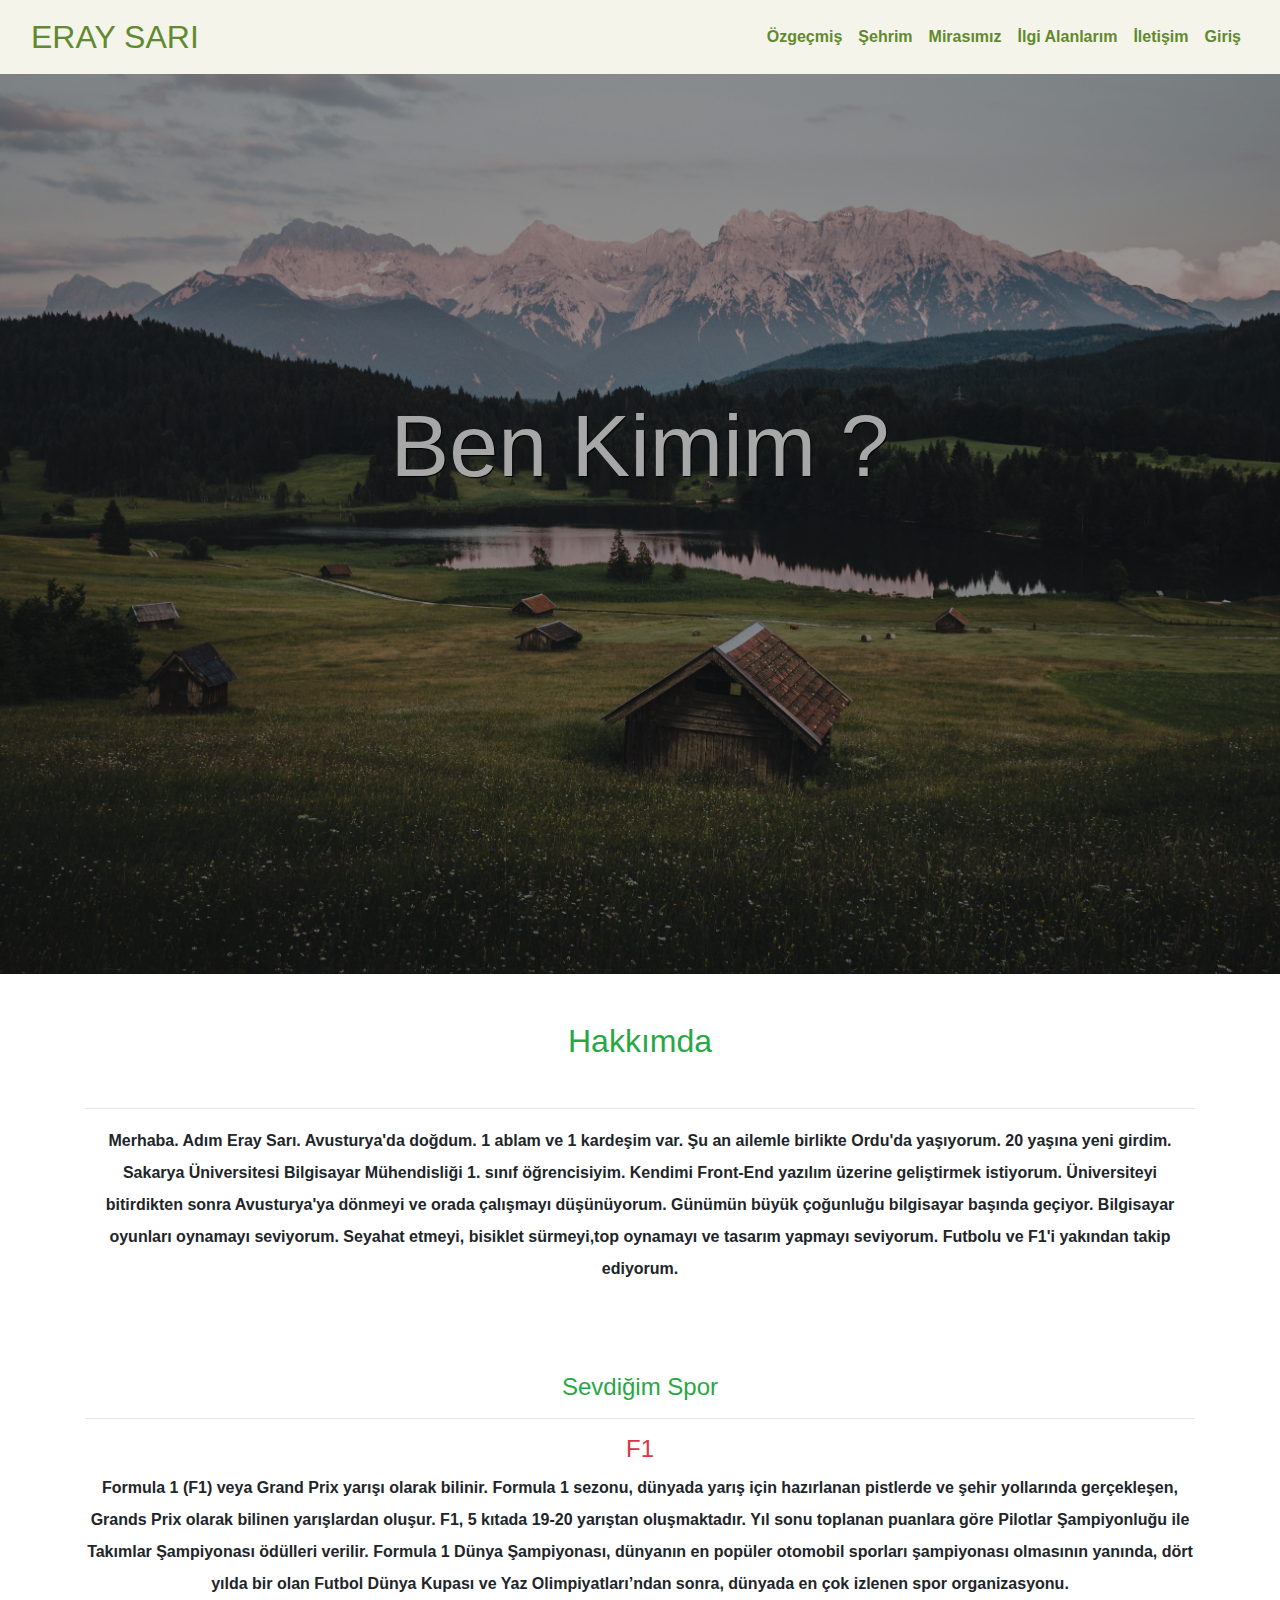
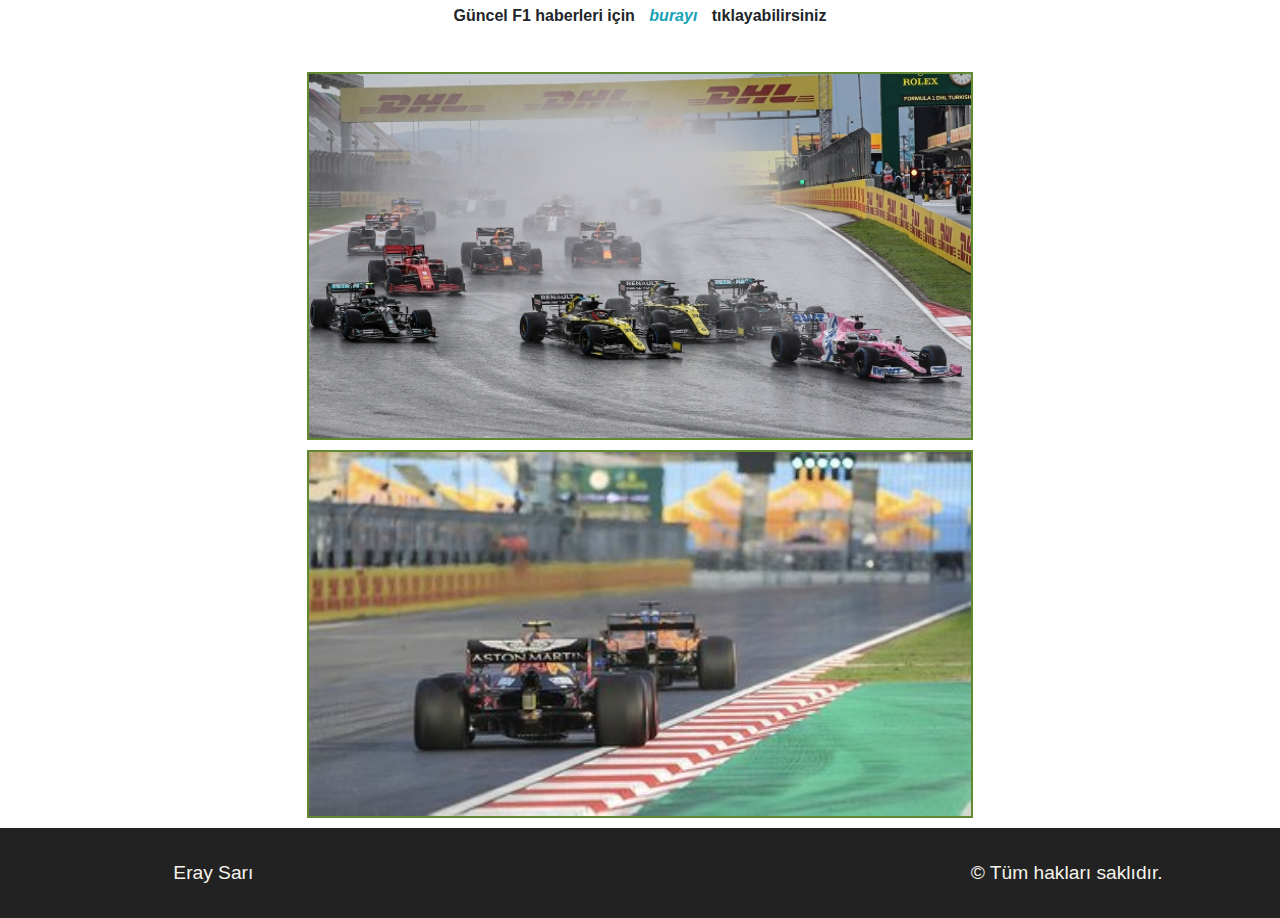
<file: index.html>
<!doctype html>
<html lang="en">
<head>
    <!-- Required meta tags -->
    <meta charset="utf-8">
    <meta name="viewport" content="width=device-width, initial-scale=1, shrink-to-fit=no">
    <link rel="stylesheet" href="https://cdnjs.cloudflare.com/ajax/libs/font-awesome/5.15.3/css/all.min.css" integrity="sha512-iBBXm8fW90+nuLcSKlbmrPcLa0OT92xO1BIsZ+ywDWZCvqsWgccV3gFoRBv0z+8dLJgyAHIhR35VZc2oM/gI1w==" crossorigin="anonymous" />
    <!-- Bootstrap CSS -->
    <link rel="stylesheet" href="https://maxcdn.bootstrapcdn.com/bootstrap/4.0.0/css/bootstrap.min.css" integrity="sha384-Gn5384xqQ1aoWXA+058RXPxPg6fy4IWvTNh0E263XmFcJlSAwiGgFAW/dAiS6JXm" crossorigin="anonymous">

    <link rel="stylesheet" href="CSS/style.css">

    <title>Eray Sarı | Ana Sayfa</title>
</head>
<body>
    <nav class="navbar navbar-expand-lg bg-dark1">
        <div class="container-fluid">
        <a class="navbar-brand" href="index.html">ERAY SARI</a>
        <button class="navbar-toggler" type="button" data-bs-toggle="collapse" data-bs-target="#navbarNavDropdown" aria-controls="navbarNavDropdown" aria-expanded="false" aria-label="Toggle navigation">
            <span class="navbar-toggler-icon"><i class="fas fa-bars"></i></span>
        </button>
        <div class="collapse navbar-collapse justify-content-end" id="navbarNavDropdown">
            <ul class="navbar-nav">
            <li class="nav-item">
                <a class="nav-link" href="ozgecmis.html">Özgeçmiş</a>
            </li>
            <li class="nav-item">
                <a class="nav-link" href="sehrim.html">Şehrim</a>
            </li>
            <li class="nav-item">
                <a class="nav-link" href="mirasimiz.html">Mirasımız</a>
            </li>
            <li class="nav-item">
                <a class="nav-link" href="ilgi.html">İlgi Alanlarım</a>
            </li>
            <li class="nav-item">
                <a class="nav-link" href="iletisim.html">İletişim</a>
            </li>
            <li class="nav-item">
                <a class="nav-link" href="login.html">Giriş</a>
            </li>
            </ul>
        </div>
        </div>
    </nav>
    <section id="mainMenu">
        <div id="black"></div>
        <div id="kapakMetin">
            <h3>Ben Kimim ?</h3>
            <a href="#hakkimda"></a>
            <i class="fas fa-angle-double-down"></i>
        </div>
    </section>
    <section class="p-5 text-center" id="hakkimda-tanim">
        <div class="container">
            <h2 class="mb-5 text-success">Hakkımda</h2>
            <hr>
            <p>
                Merhaba. Adım Eray Sarı. Avusturya'da doğdum.
                1 ablam ve 1 kardeşim var. 
                Şu an ailemle birlikte Ordu'da yaşıyorum. 20 yaşına yeni girdim.
                Sakarya Üniversitesi Bilgisayar Mühendisliği 1. sınıf öğrencisiyim.
                Kendimi Front-End yazılım üzerine geliştirmek istiyorum.
                Üniversiteyi bitirdikten sonra Avusturya'ya dönmeyi ve orada çalışmayı düşünüyorum.
                Günümün büyük çoğunluğu bilgisayar başında geçiyor.
                Bilgisayar oyunları oynamayı seviyorum.
                Seyahat etmeyi, bisiklet sürmeyi,top oynamayı ve tasarım yapmayı seviyorum.
                Futbolu ve F1'i yakından takip ediyorum.
            </p>
        </div>
    </section>
    <section>
        <div class="container text-center f1-photo">
            <h4 class="text-success">Sevdiğim Spor</h4>
            <hr>
            <h4 class="text-danger">F1</h4>
            <p>
                Formula 1 (F1) veya Grand Prix yarışı olarak bilinir. 
                Formula 1 sezonu, dünyada yarış için hazırlanan pistlerde ve 
                şehir yollarında gerçekleşen, Grands Prix olarak bilinen yarışlardan oluşur. 
                F1, 5 kıtada 19-20 yarıştan oluşmaktadır. Yıl sonu toplanan puanlara göre 
                Pilotlar Şampiyonluğu ile Takımlar Şampiyonası ödülleri verilir.
                Formula 1 Dünya Şampiyonası, dünyanın en popüler otomobil sporları 
                şampiyonası olmasının yanında, dört yılda bir olan Futbol Dünya Kupası ve 
                Yaz Olimpiyatları’ndan sonra, dünyada en çok izlenen spor organizasyonu.
                <br>
                Güncel F1 haberleri için <a href="https://tr.motorsport.com/f1/"><em class="text-info">burayı</em></a> tıklayabilirsiniz
            </p>
            <img src="images/f1.jpg" alt="F1">
            <img src="images/f1.1.jpeg" alt="F1">
        </div>
    </section>
    <footer>
        <div class="footer footer-text">
            <div class="col-md-4 text-center">
                Eray Sarı
            </div>
            <div class="col-md-4 text-center">
                <a href="https://www.instagram.com/eraysari0"><i class="fab fa-instagram"></i></a>
                <a href="https://twitter.com/EraySari0"><i class="fab fa-twitter"></i></a>
                <a href="https://github.com/EraySari"><i class="fab fa-github"></i></a>
            </div>
            <div class="col-md-4 text-center">© Tüm hakları saklıdır.</div>
        </div>
    </footer>

    <!-- Optional JavaScript; choose one of the two! -->

    <!-- Option 1: Bootstrap Bundle with Popper -->
    <!--<script src="https://cdn.jsdelivr.net/npm/bootstrap@5.0.1/dist/js/bootstrap.bundle.min.js" integrity="sha384-gtEjrD/SeCtmISkJkNUaaKMoLD0//ElJ19smozuHV6z3Iehds+3Ulb9Bn9Plx0x4" crossorigin="anonymous"></script>-->

    <!-- Option 2: Separate Popper and Bootstrap JS -->    
    <script src="https://cdn.jsdelivr.net/npm/@popperjs/core@2.9.2/dist/umd/popper.min.js" integrity="sha384-IQsoLXl5PILFhosVNubq5LC7Qb9DXgDA9i+tQ8Zj3iwWAwPtgFTxbJ8NT4GN1R8p" crossorigin="anonymous"></script>
    <script src="https://cdn.jsdelivr.net/npm/bootstrap@5.0.1/dist/js/bootstrap.min.js" integrity="sha384-Atwg2Pkwv9vp0ygtn1JAojH0nYbwNJLPhwyoVbhoPwBhjQPR5VtM2+xf0Uwh9KtT" crossorigin="anonymous"></script>
</body>
</html>
</file>
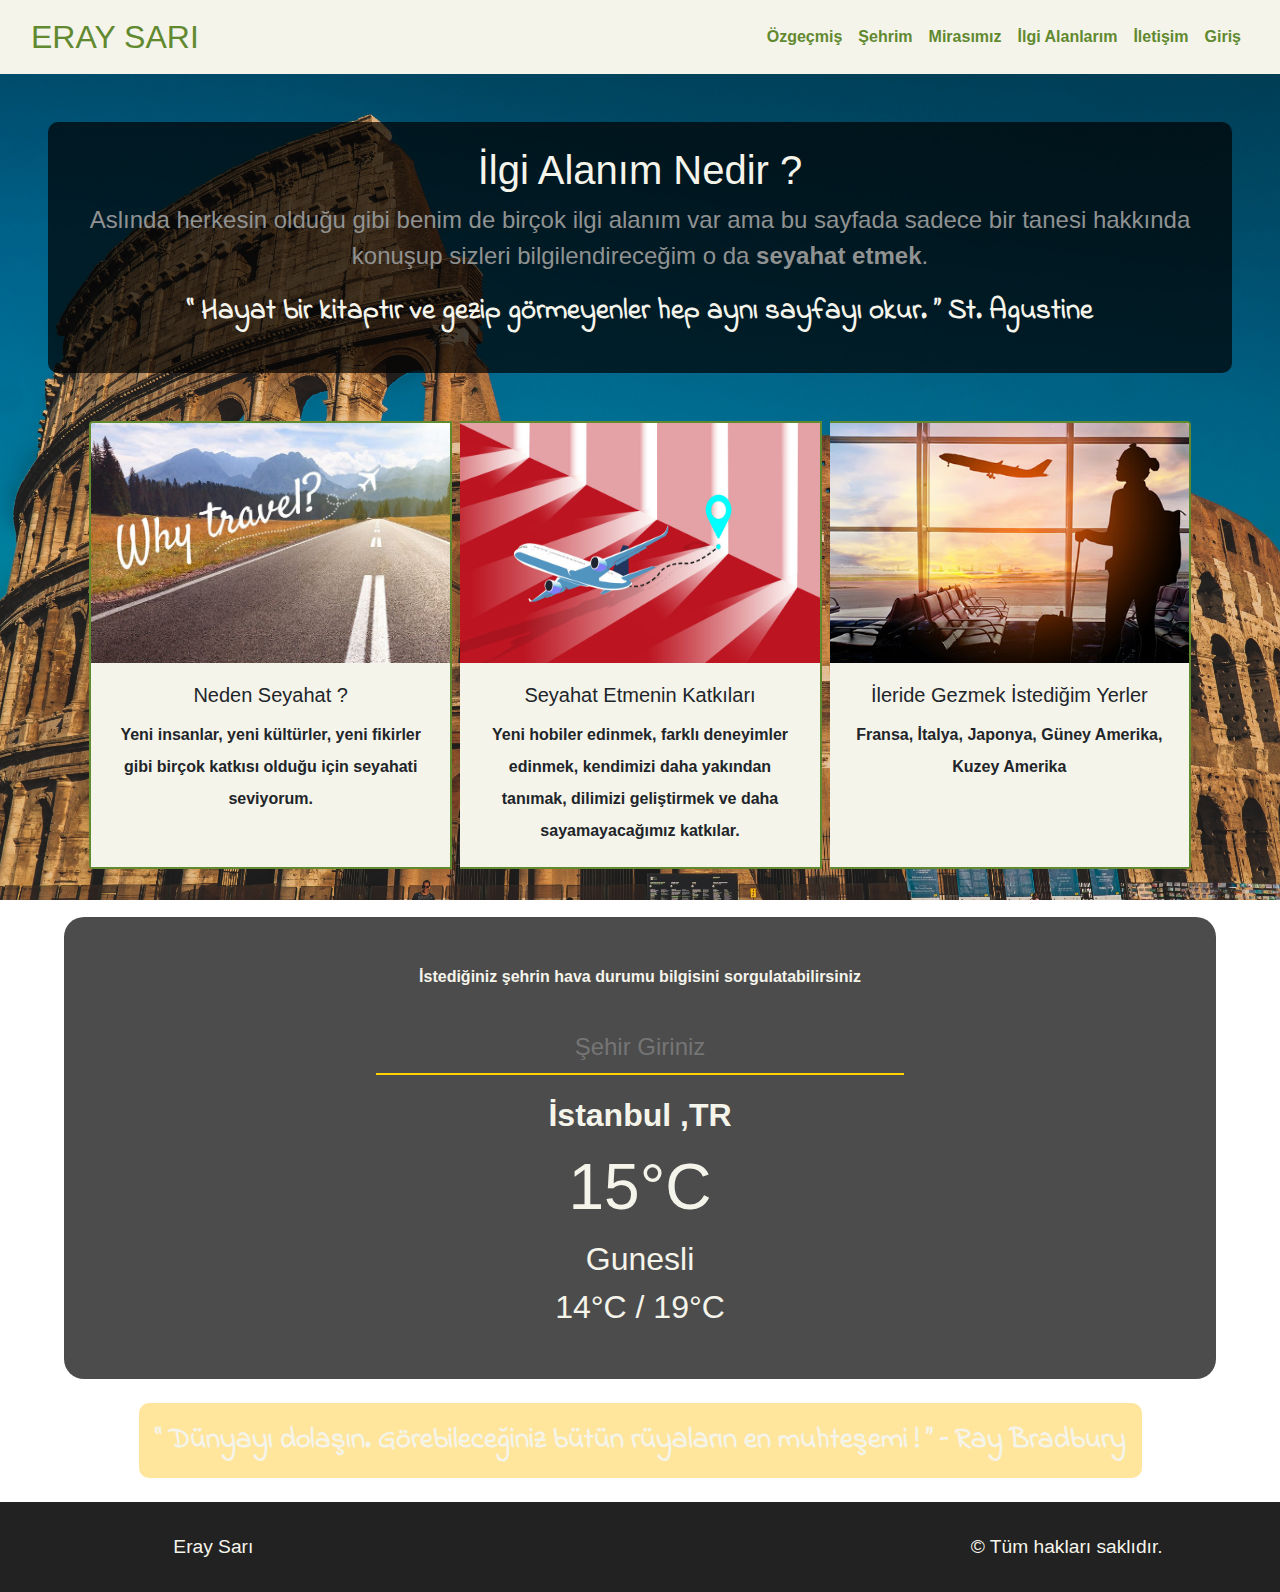
<file: ilgi.html>
<!doctype html>
<html lang="en">
<head>
    <!-- Required meta tags -->
    <meta charset="utf-8">
    <meta name="viewport" content="width=device-width, initial-scale=1, shrink-to-fit=no">
    <link rel="stylesheet" href="https://cdnjs.cloudflare.com/ajax/libs/font-awesome/5.15.3/css/all.min.css" integrity="sha512-iBBXm8fW90+nuLcSKlbmrPcLa0OT92xO1BIsZ+ywDWZCvqsWgccV3gFoRBv0z+8dLJgyAHIhR35VZc2oM/gI1w==" crossorigin="anonymous" />
    <link rel="preconnect" href="https://fonts.gstatic.com">
    <link href="https://fonts.googleapis.com/css2?family=Indie+Flower&display=swap" rel="stylesheet">

    <!-- Bootstrap CSS -->
    <link rel="stylesheet" href="https://maxcdn.bootstrapcdn.com/bootstrap/4.0.0/css/bootstrap.min.css" integrity="sha384-Gn5384xqQ1aoWXA+058RXPxPg6fy4IWvTNh0E263XmFcJlSAwiGgFAW/dAiS6JXm" crossorigin="anonymous">

    <link rel="stylesheet" href="CSS/style.css">

    <title>Eray Sarı | Ana Sayfa</title>
</head>
<body class="seyahat-bg">
    <nav class="navbar navbar-expand-lg bg-dark1">
        <div class="container-fluid">
        <a class="navbar-brand" href="index.html">ERAY SARI</a>
        <button class="navbar-toggler" type="button" data-bs-toggle="collapse" data-bs-target="#navbarNavDropdown" aria-controls="navbarNavDropdown" aria-expanded="false" aria-label="Toggle navigation">
            <span class="navbar-toggler-icon"><i class="fas fa-bars"></i></span>
        </button>
        <div class="collapse navbar-collapse justify-content-end" id="navbarNavDropdown">
            <ul class="navbar-nav">
            <li class="nav-item">
                <a class="nav-link" href="ozgecmis.html">Özgeçmiş</a>
            </li>
            <li class="nav-item">
                <a class="nav-link" href="sehrim.html">Şehrim</a>
            </li>
            <li class="nav-item">
                <a class="nav-link" href="mirasimiz.html">Mirasımız</a>
            </li>
            <li class="nav-item">
                <a class="nav-link" href="ilgi.html">İlgi Alanlarım</a>
            </li>
            <li class="nav-item">
                <a class="nav-link" href="iletisim.html">İletişim</a>
            </li>
            <li class="nav-item">
                <a class="nav-link" href="login.html">Giriş</a>
            </li>
            </ul>
        </div>
        </div>
    </nav>
    <section>
            <div class="ilgi-bg m-5 p-4">
                <div class="exp">
                    <h1>İlgi Alanım Nedir ?</h1>
                    <p class="text-center">Aslında herkesin olduğu gibi benim de birçok ilgi alanım var ama bu sayfada sadece 
                        bir tanesi hakkında konuşup sizleri bilgilendireceğim o da <b>seyahat etmek</b>.</p>
                </div>
                <div class="text-center">
                    <p class="seyahat-font font-weight-bold">“ Hayat bir kitaptır ve gezip görmeyenler hep aynı sayfayı okur. ” St. Agustine</p>
                </div>
            </div>
    </section>
    <section>
        <div class="container text-center">
            <div class="card-group">
                <div class="card ml-1 mr-1">
                    <img src="images/ilgi.jpg" class="card-img-top" alt="...">
                    <div class="card-body">
                        <h5 class="card-title">Neden Seyahat ?</h5>
                        <p class="card-text">Yeni insanlar, yeni kültürler, yeni fikirler gibi birçok katkısı olduğu için seyahati seviyorum.</p>
                    </div>
                </div>
                <div class="card ml-1 mr-1">
                    <img src="images/ilg.jpg" class="card-img-top" alt="...">
                    <div class="card-body">
                        <h5 class="card-title">Seyahat Etmenin Katkıları</h5>
                        <p class="card-text">Yeni hobiler edinmek, farklı deneyimler edinmek, kendimizi daha yakından tanımak, dilimizi geliştirmek ve daha sayamayacağımız katkılar.</p>
                    </div>
                </div>
                <div class="card ml-1 mr-1">
                    <img src="images/seyahat1.jpg" class="card-img-top" alt="...">
                    <div class="card-body">
                        <h5 class="card-title">İleride Gezmek İstediğim Yerler</h5>
                        <p class="card-text">Fransa, İtalya, Japonya, Güney Amerika, Kuzey Amerika</p>
                    </div>
                </div>
            </div>
        </div>
    </section>

    <section>
        <div class="weather">
            <div class="app text-center mt-5">
                <div><p class="font-weight-bold">İstediğiniz şehrin hava durumu bilgisini sorgulatabilirsiniz</p></div>
                <div class="hava-d">
                    <input type="text" class="p-2 mt-3 mb-3" id="search" placeholder="Şehir Giriniz">
                </div>
                <div class="content">
                    <div class="city font-weight-bold">İstanbul ,TR</div>
                    <div class="temp">15°C</div>
                    <div class="desc">Gunesli</div>
                    <div class="minmax">14°C / 19°C</div>
                </div>
            </div>

            <p class="seyahat-font seyahat-font-bg font-weight-bold m-4 p-3">“ Dünyayı dolaşın. Görebileceğiniz bütün rüyaların en muhteşemi ! ” – Ray Bradbury</p>
        </div>
    </section>

    <footer>
        <div class="footer footer-text">
            <div class="col-md-4 text-center">
                Eray Sarı
            </div>
            <div class="col-md-4 text-center">
                <a href="https://www.instagram.com/eraysari0"><i class="fab fa-instagram"></i></a>
                <a href="https://twitter.com/EraySari0"><i class="fab fa-twitter"></i></a>
                <a href="https://github.com/EraySari"><i class="fab fa-github"></i></a>
            </div>
            <div class="col-md-4 text-center">© Tüm hakları saklıdır.</div>
        </div>
    </footer>
    
    <script src="JS/api.js"></script>
    <!-- Optional JavaScript; choose one of the two! -->

    <!-- Option 1: Bootstrap Bundle with Popper -->
    <!--<script src="https://cdn.jsdelivr.net/npm/bootstrap@5.0.1/dist/js/bootstrap.bundle.min.js" integrity="sha384-gtEjrD/SeCtmISkJkNUaaKMoLD0//ElJ19smozuHV6z3Iehds+3Ulb9Bn9Plx0x4" crossorigin="anonymous"></script>-->

    <!-- Option 2: Separate Popper and Bootstrap JS -->    
    <script src="https://cdn.jsdelivr.net/npm/@popperjs/core@2.9.2/dist/umd/popper.min.js" integrity="sha384-IQsoLXl5PILFhosVNubq5LC7Qb9DXgDA9i+tQ8Zj3iwWAwPtgFTxbJ8NT4GN1R8p" crossorigin="anonymous"></script>
    <script src="https://cdn.jsdelivr.net/npm/bootstrap@5.0.1/dist/js/bootstrap.min.js" integrity="sha384-Atwg2Pkwv9vp0ygtn1JAojH0nYbwNJLPhwyoVbhoPwBhjQPR5VtM2+xf0Uwh9KtT" crossorigin="anonymous"></script>
</body>
</html>
</file>
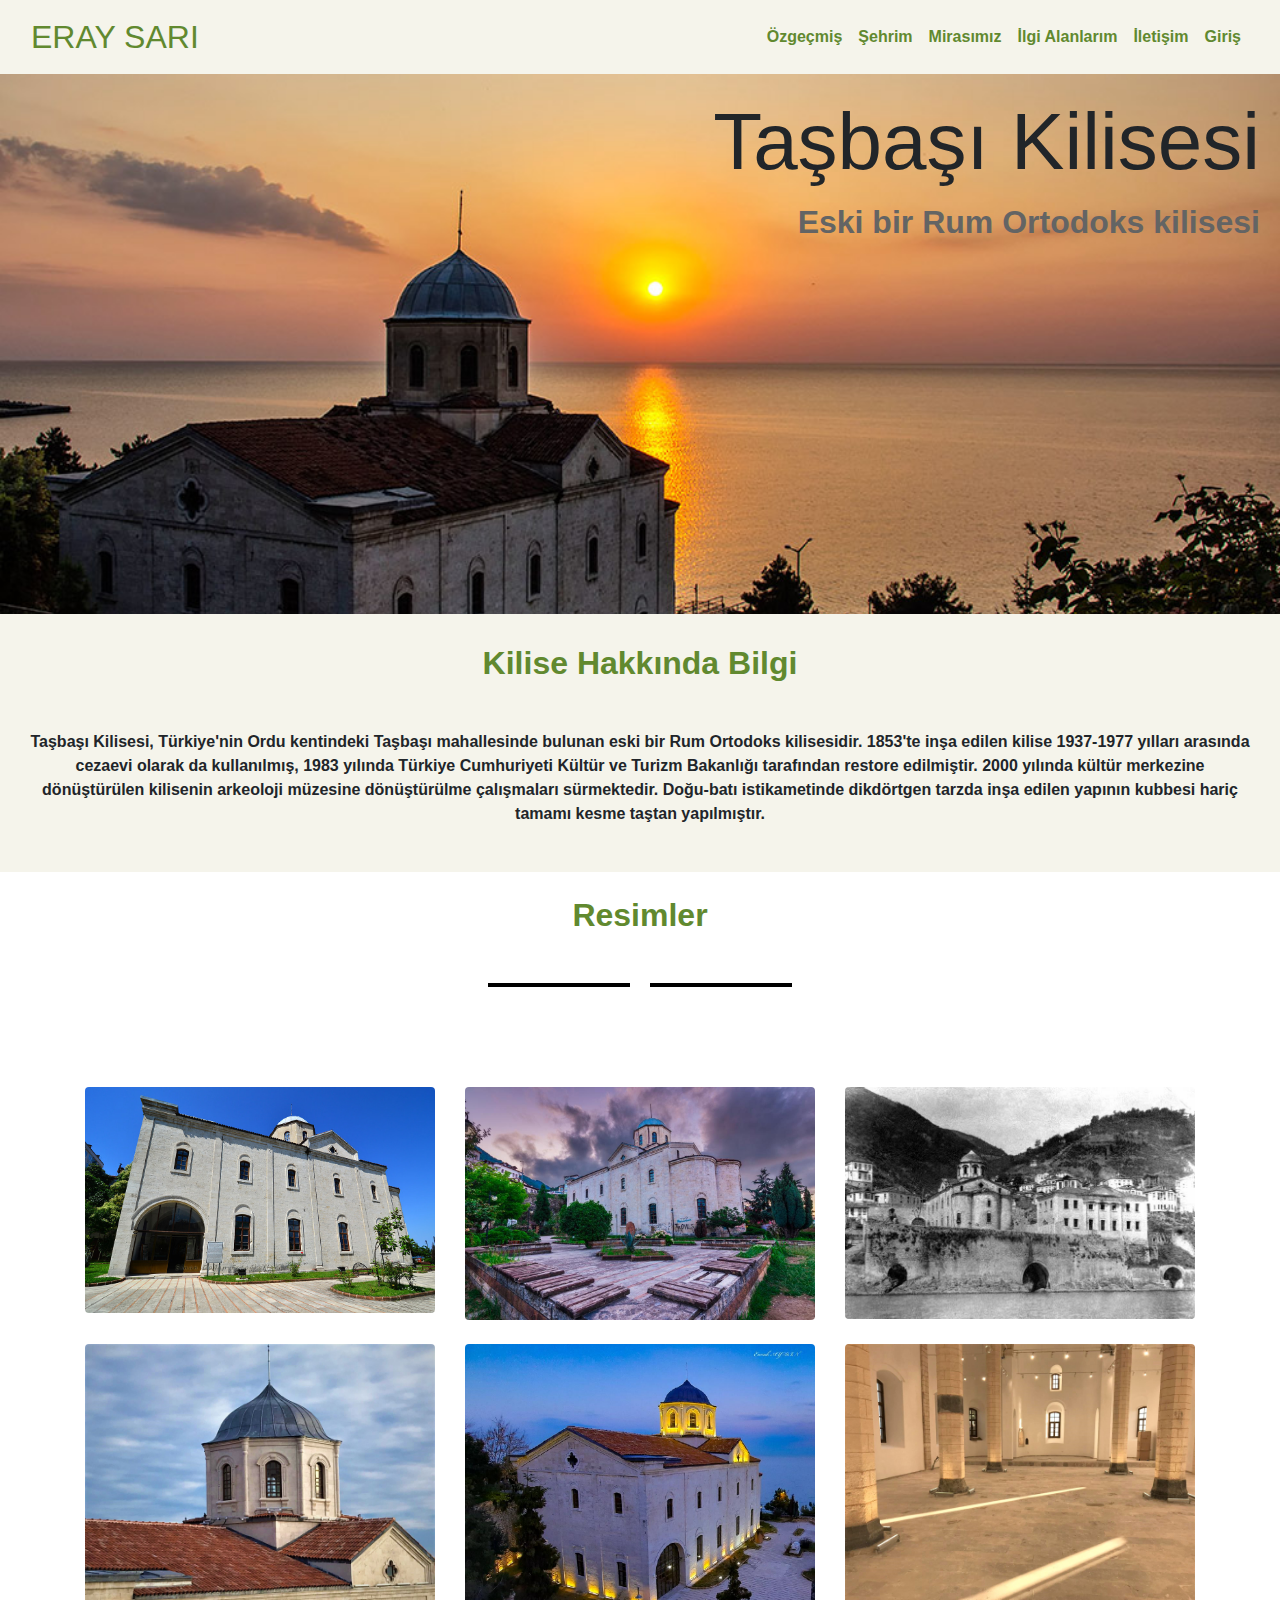
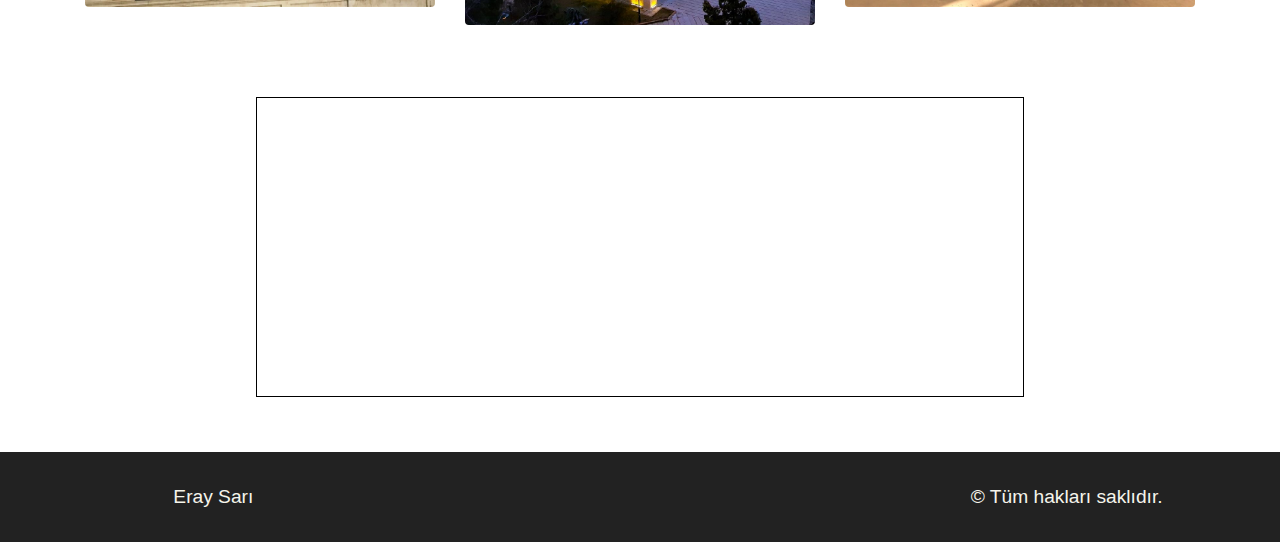
<file: mirasimiz.html>
<!doctype html>
<html lang="en">
<head>
    <!-- Required meta tags -->
    <meta charset="utf-8">
    <meta name="viewport" content="width=device-width, initial-scale=1, shrink-to-fit=no">
    <link rel="stylesheet" href="https://cdnjs.cloudflare.com/ajax/libs/font-awesome/5.15.3/css/all.min.css" integrity="sha512-iBBXm8fW90+nuLcSKlbmrPcLa0OT92xO1BIsZ+ywDWZCvqsWgccV3gFoRBv0z+8dLJgyAHIhR35VZc2oM/gI1w==" crossorigin="anonymous" />
    <!-- Bootstrap CSS -->
    <link rel="stylesheet" href="https://maxcdn.bootstrapcdn.com/bootstrap/4.0.0/css/bootstrap.min.css" integrity="sha384-Gn5384xqQ1aoWXA+058RXPxPg6fy4IWvTNh0E263XmFcJlSAwiGgFAW/dAiS6JXm" crossorigin="anonymous">

    <link rel="stylesheet" href="CSS/style.css">

    <title>Eray Sarı | Mirasımız</title>
</head>
<body>
    <nav class="navbar navbar-expand-lg bg-dark1">
        <div class="container-fluid">
        <a class="navbar-brand" href="index.html">ERAY SARI</a>
        <button class="navbar-toggler" type="button" data-bs-toggle="collapse" data-bs-target="#navbarNavDropdown" aria-controls="navbarNavDropdown" aria-expanded="false" aria-label="Toggle navigation">
            <span class="navbar-toggler-icon"><i class="fas fa-bars"></i></span>
        </button>
        <div class="collapse navbar-collapse justify-content-end" id="navbarNavDropdown">
            <ul class="navbar-nav">
            <li class="nav-item">
                <a class="nav-link" href="ozgecmis.html">Özgeçmiş</a>
            </li>
            <li class="nav-item">
                <a class="nav-link" href="sehrim.html">Şehrim</a>
            </li>
            <li class="nav-item">
                <a class="nav-link" href="mirasimiz.html">Mirasımız</a>
            </li>
            <li class="nav-item">
                <a class="nav-link" href="ilgi.html">İlgi Alanlarım</a>
            </li>
            <li class="nav-item">
                <a class="nav-link" href="iletisim.html">İletişim</a>
            </li>
            <li class="nav-item">
                <a class="nav-link" href="login.html">Giriş</a>
            </li>
            </ul>
        </div>
        </div>
    </nav>
    <section class="section-yason">
        <div class="section-yason-bg">
            <h3>Taşbaşı Kilisesi</h3>
            <p>Eski bir Rum Ortodoks kilisesi</p>
        </div>
        <div class="yason-bilgi text-center">
            <h5 class="mb-5 font-weight-bold">Kilise Hakkında Bilgi</h5>

            <p>Taşbaşı Kilisesi, Türkiye'nin Ordu kentindeki Taşbaşı mahallesinde bulunan eski bir Rum Ortodoks kilisesidir. 1853'te inşa edilen kilise 1937-1977 yılları arasında cezaevi olarak da kullanılmış, 1983 yılında Türkiye Cumhuriyeti Kültür ve Turizm Bakanlığı tarafından restore edilmiştir. 2000 yılında kültür merkezine dönüştürülen kilisenin arkeoloji müzesine dönüştürülme çalışmaları sürmektedir.

                Doğu-batı istikametinde dikdörtgen tarzda inşa edilen yapının kubbesi hariç tamamı kesme taştan yapılmıştır.</p>
        </div>
        <div class="yason-resimler text-center">
            <h5 class="mb-5 font-weight-bold">Resimler</h5>
            <hr class="cizgi"><i class="fas fa-images icon"></i>
            <div class="container">
                <div class="row">
                    <div class="col-md-4">
                        <figure class="figure">
                            <img src="images/tasbasi5.jpg" class="figure-img img-fluid rounded" alt="">
                        </figure>
                    </div>
                    <div class="col-md-4">
                        <figure class="figure">
                            <img src="images/tasbasi2.jpg" class="figure-img img-fluid rounded" alt="">
                        </figure>
                    </div>
                    <div class="col-md-4">
                        <figure class="figure">
                            <img src="images/tasbasi3.jpg" class="figure-img img-fluid rounded" alt="">
                        </figure>
                    </div>
                </div>

                <div class="row">
                    <div class="col-md-4">
                        <figure class="figure">
                            <img src="images/tasbasi6.jpg" class="figure-img img-fluid rounded" alt="">
                        </figure>
                    </div>
                    <div class="col-md-4">
                        <figure class="figure">
                            <img src="images/tasbasi4.jpg" class="figure-img img-fluid rounded " alt="">
                        </figure>
                    </div>
                    <div class="col-md-4">
                        <figure class="figure">
                            <img src="images/tasbasii2.jpg" class="figure-img img-fluid rounded" alt="">
                        </figure>
                    </div>
                </div>
            </div> 
            <iframe class="mt-5 mb-5" src="https://www.google.com/maps/embed?pb=!1m18!1m12!1m3!1d3011.4663620769306!2d37.87241771491393!3d40.99316462830441!2m3!1f0!2f0!3f0!3m2!1i1024!2i768!4f13.1!3m3!1m2!1s0x4063203c524b8529%3A0xd36f5f72c67adf9e!2zVGHFn2JhxZ_EsSBLaWxpc2VzaQ!5e0!3m2!1str!2str!4v1620664397339!5m2!1str!2str" width="60%" height="300rem" style="border: 1px solid black; " allowfullscreen="" loading="lazy"></iframe>
        </div>
    </section>

    <footer>
        <div class="footer footer-text">
            <div class="col-md-4 text-center">
                Eray Sarı
            </div>
            <div class="col-md-4 text-center">
                <a href="https://www.instagram.com/eraysari0"><i class="fab fa-instagram"></i></a>
                <a href="https://twitter.com/EraySari0"><i class="fab fa-twitter"></i></a>
                <a href="https://github.com/EraySari"><i class="fab fa-github"></i></a>
            </div>
            <div class="col-md-4 text-center">© Tüm hakları saklıdır.</div>
        </div>
    </footer>
    
  <!-- Optional JavaScript; choose one of the two! -->

    <!-- Option 1: Bootstrap Bundle with Popper -->
    <!--<script src="https://cdn.jsdelivr.net/npm/bootstrap@5.0.1/dist/js/bootstrap.bundle.min.js" integrity="sha384-gtEjrD/SeCtmISkJkNUaaKMoLD0//ElJ19smozuHV6z3Iehds+3Ulb9Bn9Plx0x4" crossorigin="anonymous"></script>-->

    <!-- Option 2: Separate Popper and Bootstrap JS -->    
    <script src="https://cdn.jsdelivr.net/npm/@popperjs/core@2.9.2/dist/umd/popper.min.js" integrity="sha384-IQsoLXl5PILFhosVNubq5LC7Qb9DXgDA9i+tQ8Zj3iwWAwPtgFTxbJ8NT4GN1R8p" crossorigin="anonymous"></script>
    <script src="https://cdn.jsdelivr.net/npm/bootstrap@5.0.1/dist/js/bootstrap.min.js" integrity="sha384-Atwg2Pkwv9vp0ygtn1JAojH0nYbwNJLPhwyoVbhoPwBhjQPR5VtM2+xf0Uwh9KtT" crossorigin="anonymous"></script>
</body>
</html>
</file>
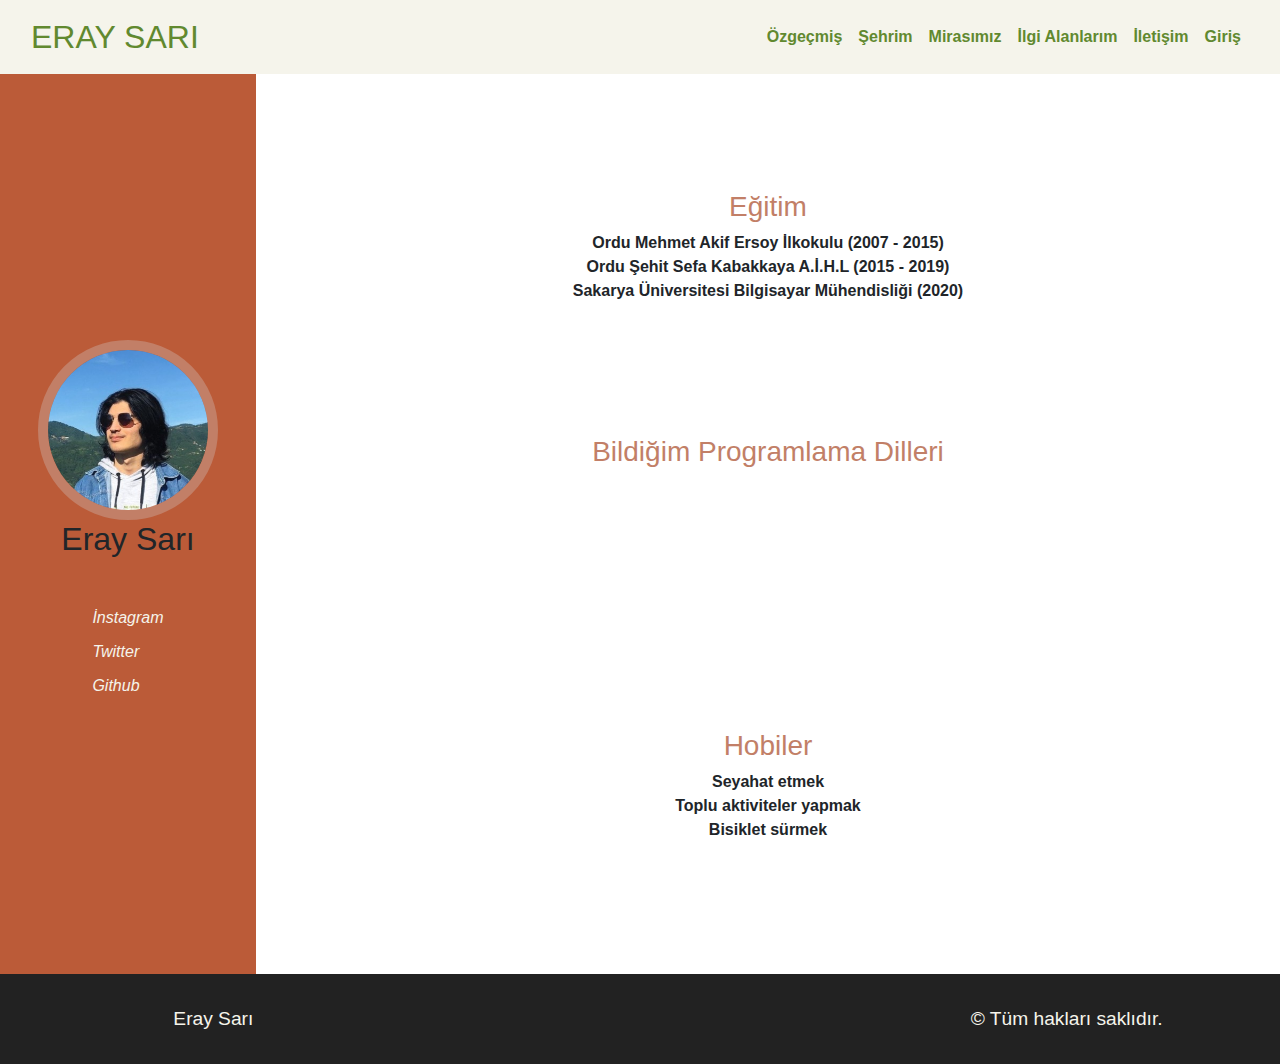
<file: ozgecmis.html>
<!doctype html>
<html lang="en">
<head>
    <!-- Required meta tags -->
    <meta charset="utf-8">
    <meta name="viewport" content="width=device-width, initial-scale=1, shrink-to-fit=no">
    <link rel="stylesheet" href="https://cdnjs.cloudflare.com/ajax/libs/font-awesome/5.15.3/css/all.min.css" integrity="sha512-iBBXm8fW90+nuLcSKlbmrPcLa0OT92xO1BIsZ+ywDWZCvqsWgccV3gFoRBv0z+8dLJgyAHIhR35VZc2oM/gI1w==" crossorigin="anonymous" />
    <!-- Bootstrap CSS -->
    <link rel="stylesheet" href="https://maxcdn.bootstrapcdn.com/bootstrap/4.0.0/css/bootstrap.min.css" integrity="sha384-Gn5384xqQ1aoWXA+058RXPxPg6fy4IWvTNh0E263XmFcJlSAwiGgFAW/dAiS6JXm" crossorigin="anonymous">

    <link rel="stylesheet" href="CSS/style.css">

    <title>Eray Sarı | Özgeçmiş</title>
</head>
<body>
    <header>
        <nav class="navbar navbar-expand-lg bg-dark1">
            <div class="container-fluid">
            <a class="navbar-brand" href="index.html">ERAY SARI</a>
            <button class="navbar-toggler" type="button" data-bs-toggle="collapse" data-bs-target="#navbarNavDropdown" aria-controls="navbarNavDropdown" aria-expanded="false" aria-label="Toggle navigation">
                <span class="navbar-toggler-icon"><i class="fas fa-bars"></i></span>
            </button>
            <div class="collapse navbar-collapse justify-content-end" id="navbarNavDropdown">
                <ul class="navbar-nav">
                <li class="nav-item">
                    <a class="nav-link" href="ozgecmis.html">Özgeçmiş</a>
                </li>
                <li class="nav-item">
                    <a class="nav-link" href="sehrim.html">Şehrim</a>
                </li>
                <li class="nav-item">
                    <a class="nav-link" href="mirasimiz.html">Mirasımız</a>
                </li>
                <li class="nav-item">
                    <a class="nav-link" href="ilgi.html">İlgi Alanlarım</a>
                </li>
                <li class="nav-item">
                    <a class="nav-link" href="iletisim.html">İletişim</a>
                </li>
                <li class="nav-item">
                    <a class="nav-link" href="login.html">Giriş</a>
                </li>
                </ul>
            </div>
            </div>
        </nav>
    </header>
    <main class="ozgecmis">
        <article class="left-nav">
            <section class="text-center">
                <img class="cv-img" src="images/eraysari.jpg" alt="eraysari">
                <h2 class="mb-5">Eray Sarı</h2>
            </section>
            <section id="iletisim">
                <a href="https://www.instagram.com/eraysari0"><i class="fab fa-instagram">  İnstagram</i></a>
                <a href="https://twitter.com/EraySari0"><i class="fab fa-twitter">  Twitter</i></a>
                <a href="https://github.com/EraySari"><i class="fab fa-github">  Github</i></a>
            </section>
        </article>
        <article class="ana-icerik text-center">
            <section >
                <h3 class="ozgecmis-color">Eğitim</h3>
                <ul>
                    <li>Ordu Mehmet Akif Ersoy İlkokulu (2007 - 2015)</li>
                    <li>Ordu Şehit Sefa Kabakkaya A.İ.H.L (2015 - 2019)</li>
                    <li>Sakarya Üniversitesi Bilgisayar Mühendisliği (2020)</li>
                </ul>
            </section>
            <section>
                <h3 class="ozgecmis-color">Bildiğim Programlama Dilleri</h3>
                <ul class="diller">
                    <li><i class="fab fa-html5"></i></li>
                    <li><i class="fab fa-css3-alt"></i></li>
                    <li><i class="fab fa-js"></i></li>
                </ul>
            </section>
            <section>
                <h3 class="ozgecmis-color">Hobiler</h3>
                <ul>
                    <li>Seyahat etmek</li>
                    <li>Toplu aktiviteler yapmak</li>
                    <li>Bisiklet sürmek</li>
                </ul>
            </section>
        </article>
    </main>
    <footer>
        <div class="footer footer-text">
            <div class="col-md-4 text-center">
                Eray Sarı
            </div>
            <div class="col-md-4 text-center">
                <a href="https://www.instagram.com/eraysari0"><i class="fab fa-instagram"></i></a>
                <a href="https://twitter.com/EraySari0"><i class="fab fa-twitter"></i></a>
                <a href="https://github.com/EraySari"><i class="fab fa-github"></i></a>
            </div>
            <div class="col-md-4 text-center">© Tüm hakları saklıdır.</div>
        </div>
    </footer>
    
    <!-- Optional JavaScript; choose one of the two! -->

    <!-- Option 1: Bootstrap Bundle with Popper -->
    <!--<script src="https://cdn.jsdelivr.net/npm/bootstrap@5.0.1/dist/js/bootstrap.bundle.min.js" integrity="sha384-gtEjrD/SeCtmISkJkNUaaKMoLD0//ElJ19smozuHV6z3Iehds+3Ulb9Bn9Plx0x4" crossorigin="anonymous"></script>-->

    <!-- Option 2: Separate Popper and Bootstrap JS -->    
    <script src="https://cdn.jsdelivr.net/npm/@popperjs/core@2.9.2/dist/umd/popper.min.js" integrity="sha384-IQsoLXl5PILFhosVNubq5LC7Qb9DXgDA9i+tQ8Zj3iwWAwPtgFTxbJ8NT4GN1R8p" crossorigin="anonymous"></script>
    <script src="https://cdn.jsdelivr.net/npm/bootstrap@5.0.1/dist/js/bootstrap.min.js" integrity="sha384-Atwg2Pkwv9vp0ygtn1JAojH0nYbwNJLPhwyoVbhoPwBhjQPR5VtM2+xf0Uwh9KtT" crossorigin="anonymous"></script>
</body>
</html>
</file>
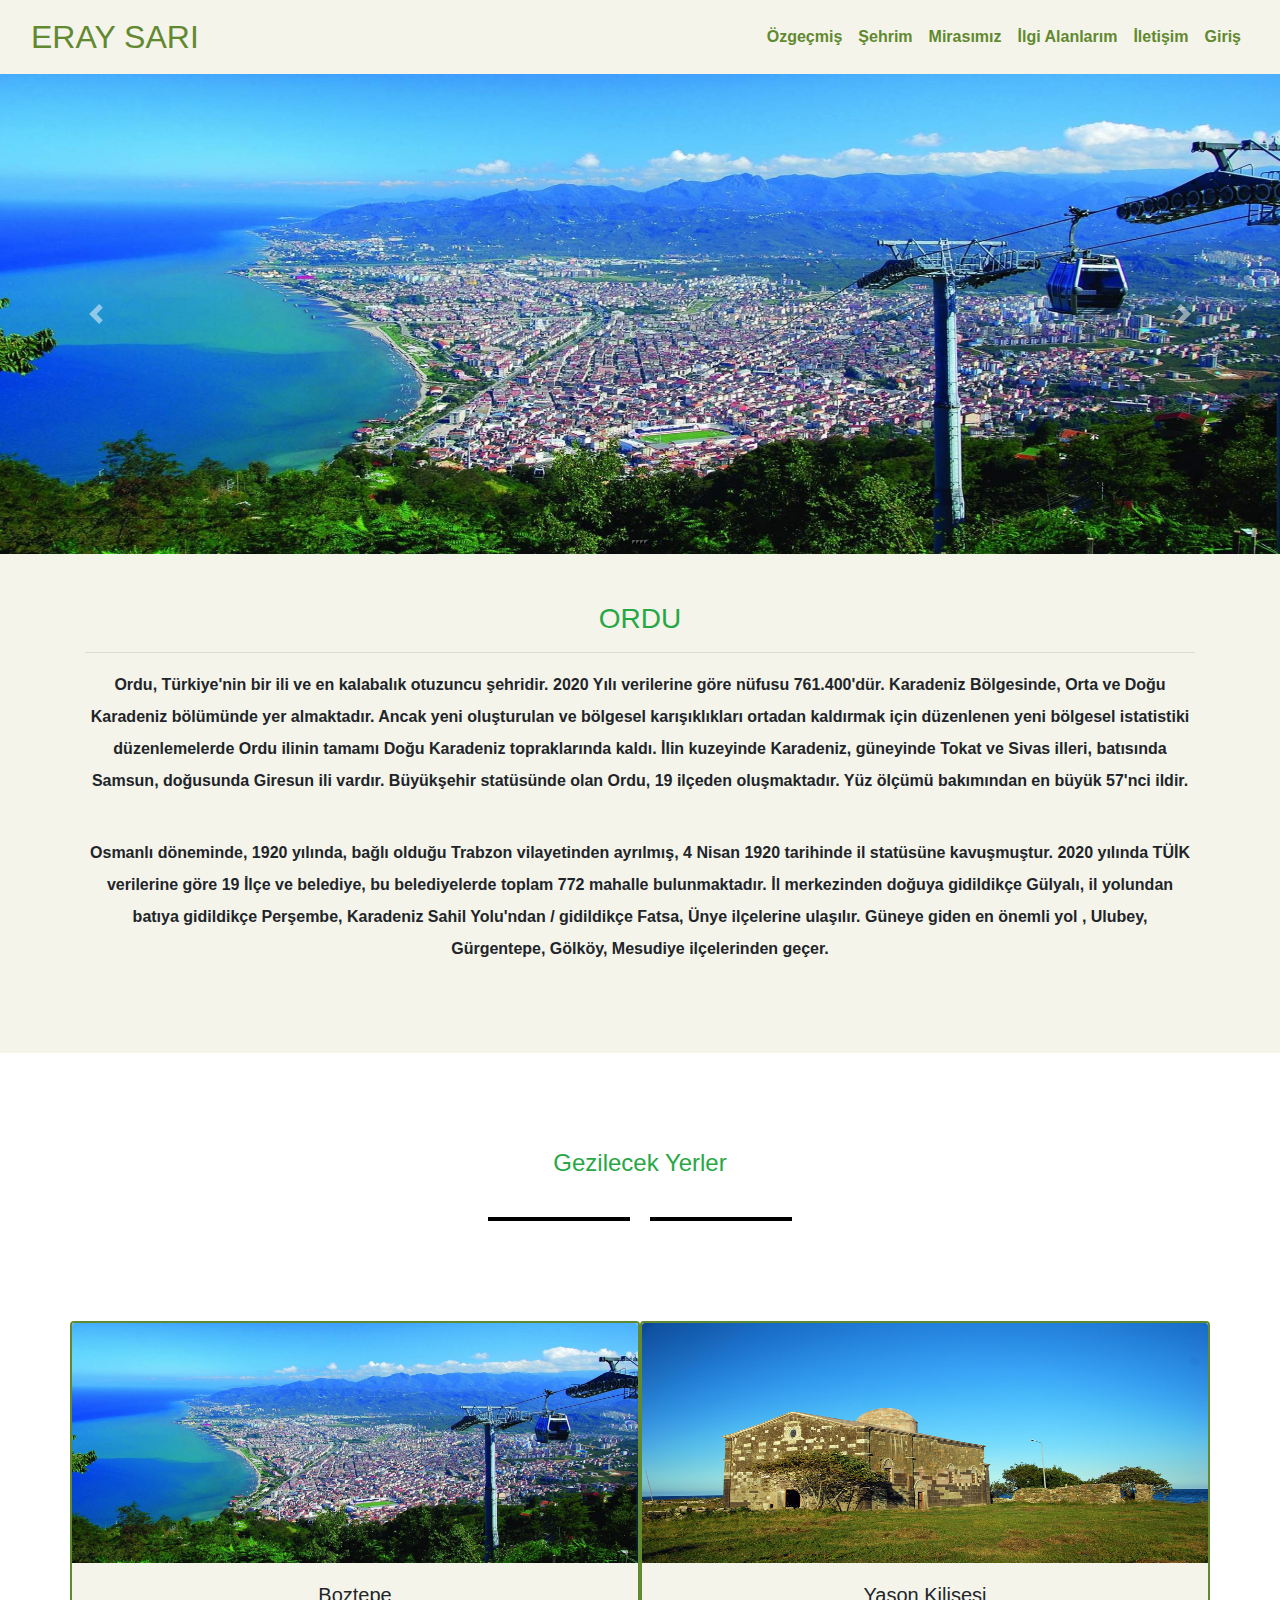
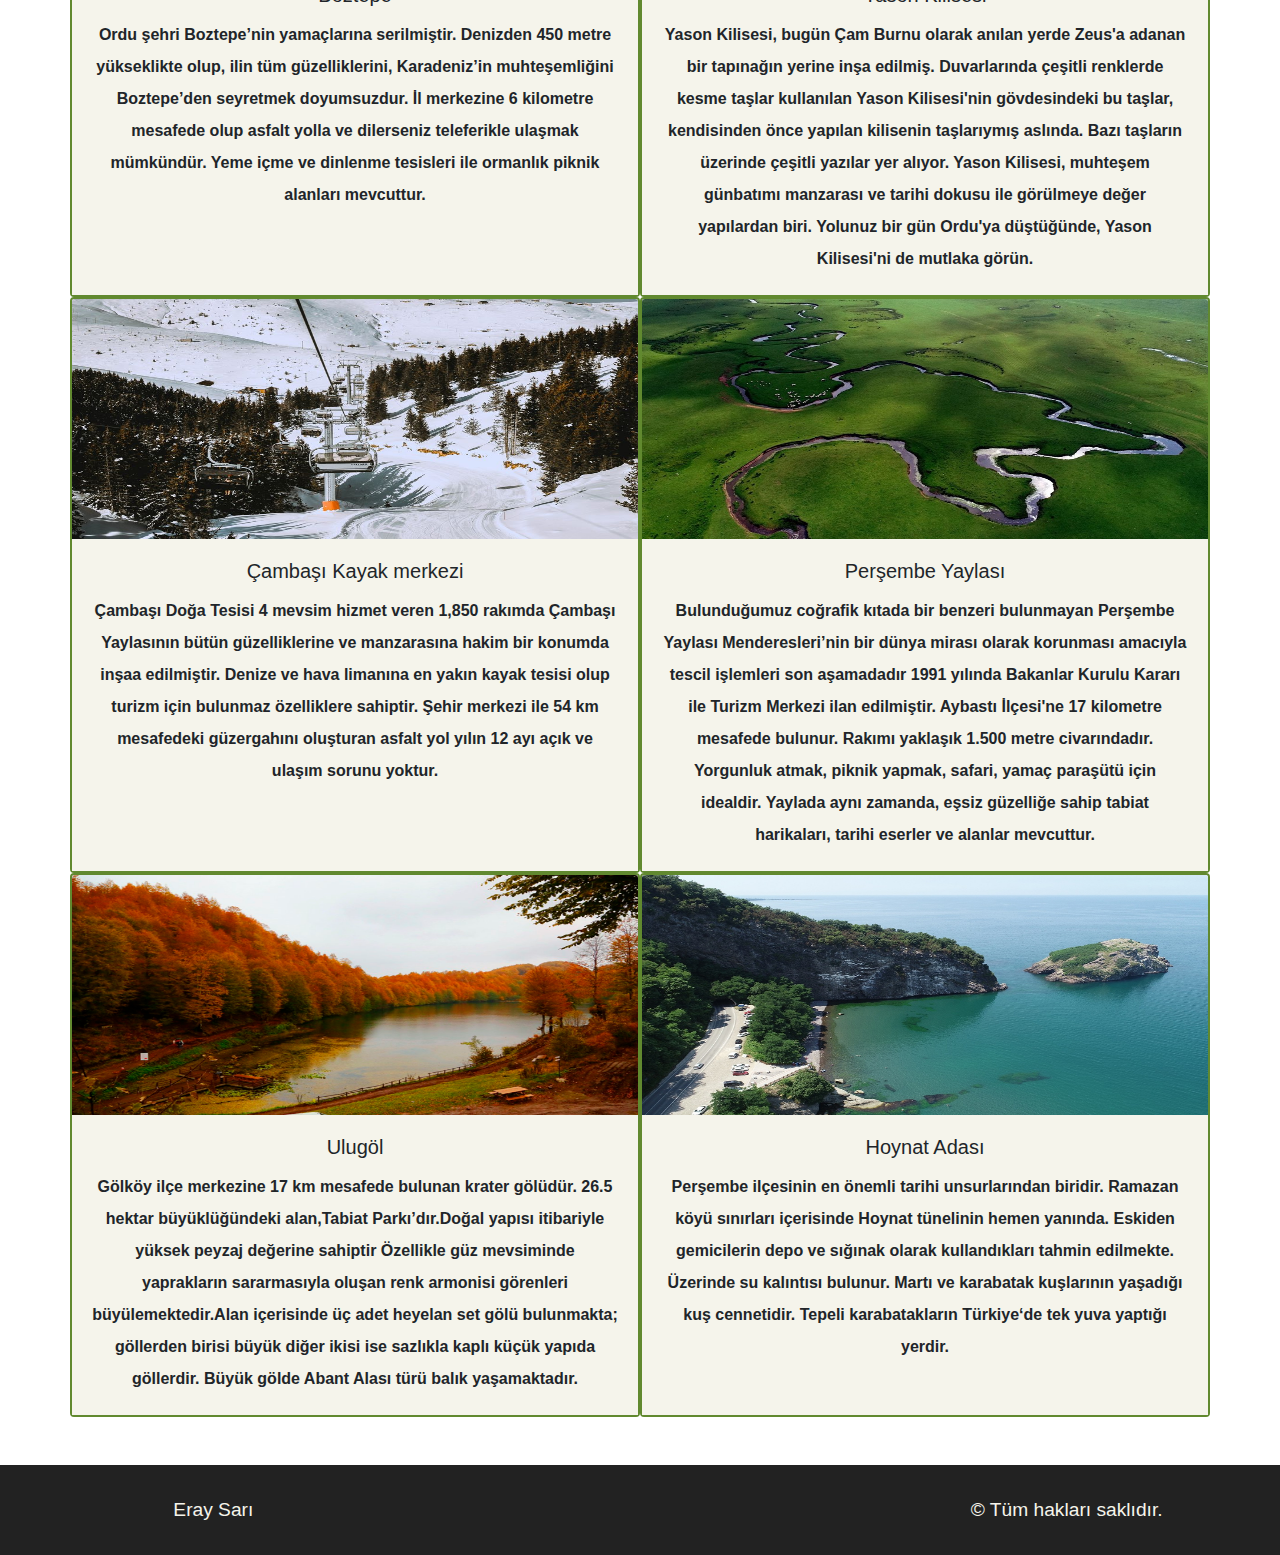
<file: sehrim.html>
<!doctype html>
<html lang="en">
  <head>
    <!-- Required meta tags -->
    <meta charset="utf-8">
    <meta name="viewport" content="width=device-width, initial-scale=1, shrink-to-fit=no">

    <!--Font-->
    <link rel="stylesheet" href="https://cdnjs.cloudflare.com/ajax/libs/font-awesome/5.15.3/css/all.min.css" integrity="sha512-iBBXm8fW90+nuLcSKlbmrPcLa0OT92xO1BIsZ+ywDWZCvqsWgccV3gFoRBv0z+8dLJgyAHIhR35VZc2oM/gI1w==" crossorigin="anonymous" />
    <!-- Bootstrap CSS -->
    <link rel="stylesheet" href="https://maxcdn.bootstrapcdn.com/bootstrap/4.0.0/css/bootstrap.min.css" integrity="sha384-Gn5384xqQ1aoWXA+058RXPxPg6fy4IWvTNh0E263XmFcJlSAwiGgFAW/dAiS6JXm" crossorigin="anonymous">

    <link rel="stylesheet" href="CSS/style.css">

    <title>Eray Sarı | Şehrim</title>
  </head>
  <body>
    <nav class="navbar navbar-expand-lg bg-dark1">
        <div class="container-fluid">
        <a class="navbar-brand" href="index.html">ERAY SARI</a>
        <button class="navbar-toggler" type="button" data-bs-toggle="collapse" data-bs-target="#navbarNavDropdown" aria-controls="navbarNavDropdown" aria-expanded="false" aria-label="Toggle navigation">
            <span class="navbar-toggler-icon"><i class="fas fa-bars"></i></span>
        </button>
        <div class="collapse navbar-collapse justify-content-end" id="navbarNavDropdown">
            <ul class="navbar-nav">
            <li class="nav-item">
                <a class="nav-link" href="ozgecmis.html">Özgeçmiş</a>
            </li>
            <li class="nav-item">
                <a class="nav-link" href="sehrim.html">Şehrim</a>
            </li>
            <li class="nav-item">
                <a class="nav-link" href="mirasimiz.html">Mirasımız</a>
            </li>
            <li class="nav-item">
                <a class="nav-link" href="ilgi.html">İlgi Alanlarım</a>
            </li>
            <li class="nav-item">
                <a class="nav-link" href="iletisim.html">İletişim</a>
            </li>
            <li class="nav-item">
                <a class="nav-link" href="login.html">Giriş</a>
            </li>
            </ul>
        </div>
        </div>
    </nav>

    <div id="carouselExampleIndicators" class="carousel slide" data-bs-ride="carousel">
        <div class="carousel-indicators">
            <button type="button" data-bs-target="#carouselExampleIndicators" data-bs-slide-to="0" class="active" aria-current="true" aria-label="Slide 1"></button>
            <button type="button" data-bs-target="#carouselExampleIndicators" data-bs-slide-to="1" aria-label="Slide 2"></button>
            <button type="button" data-bs-target="#carouselExampleIndicators" data-bs-slide-to="2" aria-label="Slide 3"></button>
            <button type="button" data-bs-target="#carouselExampleIndicators" data-bs-slide-to="3" aria-label="Slide 4"></button>
        </div>
        <div class="carousel-inner">
            <div class="carousel-item active">
                <a href="#boztepe"><img src="images/ordu.jpg" class="d-block w-100 resim-slider" alt="First"></a>
            </div>
            <div class="carousel-item">
                <a href="#persembe"><img src="images/yayla.jpg" class="d-block w-100 resim-slider" alt=""></a>
            </div>
            <div class="carousel-item">
                <a href="#yason"><img src="images/ordu4.jpg" class="d-block w-100 resim-slider" alt=""></a>
            </div>
            <div class="carousel-item">
                <a href="#ulugol"><img src="images/ulugol.png" class="d-block w-100 resim-slider" alt=""></a>
            </div>
        </div>
        <a class="carousel-control-prev" type="button" data-bs-target="#carouselExampleIndicators" data-bs-slide="prev">
            <span class="carousel-control-prev-icon" aria-hidden="true"></span>
            <span class="visually-hidden"></span>
        </a>
        <a class="carousel-control-next" type="button" data-bs-target="#carouselExampleIndicators" data-bs-slide="next">
            <span class="carousel-control-next-icon" aria-hidden="true"></span>
            <span class="visually-hidden"></span>
        </a>
    </div>
    <section class="p-5 text-center bg-dark1 mb-5">
        <div class="container">
            <h3 class="text-success">ORDU</h3>

            <hr>

            <p>
                
                Ordu, Türkiye'nin bir ili ve en kalabalık otuzuncu şehridir. 
                2020 Yılı verilerine göre nüfusu 761.400'dür. Karadeniz Bölgesinde, 
                Orta ve Doğu Karadeniz bölümünde yer almaktadır. Ancak yeni oluşturulan ve 
                bölgesel karışıklıkları ortadan kaldırmak için düzenlenen yeni bölgesel 
                istatistiki düzenlemelerde Ordu ilinin tamamı Doğu Karadeniz topraklarında kaldı. 
                İlin kuzeyinde Karadeniz, güneyinde Tokat ve Sivas illeri, batısında Samsun, 
                doğusunda Giresun ili vardır. Büyükşehir statüsünde olan Ordu, 19 ilçeden oluşmaktadır. 
                Yüz ölçümü bakımından en büyük 57'nci ildir.
            </p>
            <p>
                Osmanlı döneminde, 1920 yılında, bağlı olduğu Trabzon vilayetinden ayrılmış, 
                4 Nisan 1920 tarihinde il statüsüne kavuşmuştur. 2020 yılında TÜİK verilerine göre 
                19 İlçe ve belediye, bu belediyelerde toplam 772 mahalle bulunmaktadır.
                İl merkezinden doğuya gidildikçe  Gülyalı, il yolundan batıya gidildikçe Perşembe, 
                Karadeniz Sahil Yolu'ndan / gidildikçe Fatsa, Ünye ilçelerine ulaşılır. 
                Güneye giden en önemli yol , Ulubey, Gürgentepe, Gölköy, Mesudiye ilçelerinden geçer.
            </p>
        </div>
    </section>
    <section class="p-5 text-center">
        <div class="container">
            <h4 class="text-success">Gezilecek Yerler</h4>
            <hr class="cizgi"><i class="fas fa-route icon"></i>

            <div class="card-group">
                <div class="row">

                    <div class="card" id="boztepe">
                        <img src="images/ordu.jpg" class="card-img-top" alt="...">
                        <div class="card-body">
                            <h5 class="card-title">Boztepe</h5>
                            <p class="card-text">Ordu şehri Boztepe’nin yamaçlarına serilmiştir. Denizden 450 metre yükseklikte olup, ilin tüm güzelliklerini, Karadeniz’in muhteşemliğini Boztepe’den seyretmek doyumsuzdur. İl merkezine 6 kilometre mesafede olup asfalt yolla ve dilerseniz teleferikle ulaşmak mümkündür. Yeme içme ve dinlenme tesisleri ile ormanlık piknik alanları mevcuttur.</p>
                        </div>
                    </div>
                    <div class="card" id="yason">
                        <img src="images/yason.png" class="card-img-top" alt="...">
                        <div class="card-body">
                            <h5 class="card-title">Yason Kilisesi</h5>
                            <p class="card-text">Yason Kilisesi, bugün Çam Burnu olarak anılan yerde Zeus'a adanan bir tapınağın yerine inşa edilmiş. Duvarlarında çeşitli renklerde kesme taşlar kullanılan Yason Kilisesi'nin gövdesindeki bu taşlar, kendisinden önce yapılan kilisenin taşlarıymış aslında. Bazı taşların üzerinde çeşitli yazılar yer alıyor.
        
                                Yason Kilisesi, muhteşem günbatımı manzarası ve tarihi dokusu ile görülmeye değer yapılardan biri. Yolunuz bir gün Ordu'ya düştüğünde, Yason Kilisesi'ni de mutlaka görün.</p>
                        </div>
                    </div>
                    <div class="card">
                        <img src="images/kayak.jpg" class="card-img-top" alt="...">
                        <div class="card-body">
                            <h5 class="card-title">Çambaşı Kayak merkezi</h5>
                            <p class="card-text">Çambaşı Doğa Tesisi 4 mevsim hizmet veren 1,850 rakımda Çambaşı Yaylasının bütün güzelliklerine ve manzarasına hakim bir konumda inşaa edilmiştir. Denize ve hava limanına en yakın kayak tesisi olup turizm için bulunmaz özelliklere sahiptir. Şehir merkezi ile 54 km mesafedeki güzergahını oluşturan asfalt yol yılın 12 ayı açık ve ulaşım sorunu yoktur.</p>
                        </div>
                    </div>
                    <div class="card" id="persembe">
                        <img src="images/yayla.jpg" class="card-img-top" alt="...">
                        <div class="card-body">
                            <h5 class="card-title">Perşembe Yaylası</h5>
                            <p class="card-text">Bulunduğumuz coğrafik kıtada bir benzeri bulunmayan Perşembe Yaylası Menderesleri’nin bir dünya mirası olarak korunması amacıyla tescil işlemleri son aşamadadır 1991 yılında Bakanlar Kurulu Kararı ile Turizm Merkezi ilan edilmiştir. Aybastı İlçesi'ne 17 kilometre mesafede bulunur. Rakımı yaklaşık 1.500 metre civarındadır. Yorgunluk atmak, piknik yapmak, safari, yamaç paraşütü için idealdir. Yaylada aynı zamanda, eşsiz güzelliğe sahip tabiat harikaları, tarihi eserler ve alanlar mevcuttur.</p>
                        </div>
                    </div>
                    <div class="card" id="ulugol">
                        <img src="images/ulugol.png" class="card-img-top" alt="...">
                        <div class="card-body">
                            <h5 class="card-title">Ulugöl</h5>
                            <p class="card-text">Gölköy ilçe merkezine 17 km mesafede bulunan krater gölüdür. 26.5 hektar büyüklüğündeki alan,Tabiat Parkı’dır.Doğal yapısı itibariyle yüksek peyzaj değerine sahiptir Özellikle güz mevsiminde yaprakların sararmasıyla oluşan renk armonisi görenleri büyülemektedir.Alan içerisinde üç adet heyelan set gölü bulunmakta; göllerden birisi büyük diğer ikisi ise sazlıkla kaplı küçük yapıda göllerdir. Büyük gölde Abant Alası türü balık yaşamaktadır.</p>
                        </div>
                    </div>
                    <div class="card">
                        <img src="images/hoynat.jpg" class="card-img-top" alt="...">
                        <div class="card-body">
                            <h5 class="card-title">Hoynat Adası</h5>
                            <p class="card-text">Perşembe ilçesinin en önemli tarihi unsurlarından biridir. Ramazan köyü sınırları içerisinde Hoynat tünelinin hemen yanında. Eskiden gemicilerin depo ve sığınak olarak kullandıkları tahmin edilmekte. Üzerinde su kalıntısı bulunur. Martı ve karabatak kuşlarının yaşadığı kuş cennetidir. Tepeli karabatakların Türkiye‘de tek yuva yaptığı yerdir.</p>
                        </div>
                    </div>

                </div>
            
            </div>
        </div>
       
    </section>

    <footer>
        <div class="footer footer-text">
            <div class="col-md-4 text-center">
                Eray Sarı
            </div>
            <div class="col-md-4 text-center">
                <a href="https://www.instagram.com/eraysari0"><i class="fab fa-instagram"></i></a>
                <a href="https://twitter.com/EraySari0"><i class="fab fa-twitter"></i></a>
                <a href="https://github.com/EraySari"><i class="fab fa-github"></i></a>
            </div>
            <div class="col-md-4 text-center">© Tüm hakları saklıdır.</div>
        </div>
    </footer>

    <!-- Optional JavaScript; choose one of the two! -->

    <!-- Option 1: Bootstrap Bundle with Popper -->
    <!--<script src="https://cdn.jsdelivr.net/npm/bootstrap@5.0.1/dist/js/bootstrap.bundle.min.js" integrity="sha384-gtEjrD/SeCtmISkJkNUaaKMoLD0//ElJ19smozuHV6z3Iehds+3Ulb9Bn9Plx0x4" crossorigin="anonymous"></script>-->

    <!-- Option 2: Separate Popper and Bootstrap JS -->
    
    <script src="https://cdn.jsdelivr.net/npm/@popperjs/core@2.9.2/dist/umd/popper.min.js" integrity="sha384-IQsoLXl5PILFhosVNubq5LC7Qb9DXgDA9i+tQ8Zj3iwWAwPtgFTxbJ8NT4GN1R8p" crossorigin="anonymous"></script>
    <script src="https://cdn.jsdelivr.net/npm/bootstrap@5.0.1/dist/js/bootstrap.min.js" integrity="sha384-Atwg2Pkwv9vp0ygtn1JAojH0nYbwNJLPhwyoVbhoPwBhjQPR5VtM2+xf0Uwh9KtT" crossorigin="anonymous"></script>
     
</body>
</html>
</file>
<file: CSS/style.css>
*{
    margin:0 ;
    padding: 0;
    box-sizing: border-box;
}
.bg-dark1{
    background-color: #F5F4EB;
}
/* NAVBAR */
.navbar{
    z-index: 1;
}
.navbar-brand{
    color: #61892F;
    font-size: 2rem;
    transition: 1s;
}
.navbar-brand:hover{
    font-size: 1.5rem;
    color: rgb(7, 205, 231);
    
}
.nav-link{
    color: #61892F;
    font-weight: bold;
}
.nav-item a:hover{
    color: rgb(7, 205, 231);
}
/* FOOTER*/

.footer{
    height:auto;
    background-color: rgb(34, 34, 34);
    color:#F5F4EB;
    height: 90px;
    display: flex;
    flex-direction: row;
    justify-content: space-around;
    flex-wrap: wrap;
    align-items: center;
}
.footer-text{
    font-size: 1.2rem;
}
.footer a{
    list-style-type: none;
    color: #F5F4EB;
    margin-right: 15px;
}
/* Ana Menü */
#mainMenu{
    background: url("../images/banner.jpg") center center no-repeat;
    background-size: cover;
    height: 100vh;
}
#black{
    width: 100%;
    height: 100vh;
    background-color: black;
    opacity: 0.4;
}
#kapakMetin{
    position: absolute;
    display: flex;
    flex-direction: column;
    justify-content: center;
    align-items: center;
    width: 100%;
    height: 100vh;
    top: 0;
    left: 0;
}
#kapakMetin h3{
    font-size: 5.5rem;
    color: rgb(167, 167, 167);
    text-shadow: 1px 1px 1px black;
}
#kapakMetin i{
    color: rgb(167, 167, 167);
    font-size: 6rem;
    text-shadow: 1px 1px 1px black;
}
.container p{
    font-weight: bold;
    line-height: 2rem;
    margin-bottom: 40px;
}
.container a{
    color: black;
    padding: 10px;
}
.f1-photo img{
    width: 60%;
    height: 23rem;
    margin-bottom: 10px;
    border: 2px solid #61892F;
}
#hakkimda-tanim img{
    width: 30%;
    margin-bottom: 2rem;
    border-radius: 100%;

}
/*Ozgecmis*/
.ozgecmis{
    display: flex;
    flex-direction: row;
}
.ozgecmis-color{
    color: rgb(194, 127, 103);
}
.left-nav{
    background-color: rgb(187, 91, 56);
    width: 20%;
    height: 100vh;
    display: flex;
    flex-direction: column;
    justify-content: center;
    align-items: center;
}
.ana-icerik{
    width: 80%;
    height: 100vh;
    display: flex;
    flex-direction: column;
    justify-content: space-evenly;
}
.cv-img{
    width: 180px;
    height: 180px;
    border: 10px solid rgb(194, 127, 103);
    border-radius: 100px;
}
#iletisim{
    display: flex;
    flex-direction: column;
    
}
#iletisim a{
    color: #F5F4EB;
    margin-bottom: 10px;
}
.ana-icerik ul{
    list-style-type: none;
    font-weight: bold;
}
.diller{
    display: flex;
    flex-direction: row;
    justify-content: center;
}
.diller i{
    margin: 10px;
    color: rgb(187, 91, 56);
    font-size: 5rem;
}
/* Şehrim */

.resim-slider{
    height: 30rem;
}
.cizgi{
    border: 2px solid black;
    max-width: 300px;
    margin-right:auto;
    margin:40px auto;
}
.icon{
    position: relative;
    font-size: 40px;
    top: -70px;
    background-color:white ;
    padding:10px;
}
.card{
    border: 2px solid #61892F;
    max-width: 50%;
}
.card img{
    height: 15rem;
}
.card-body{
    background-color:#F5F4EB;
}

/* Mirasımız CSS */
.section-yason h3{
    font-size: 5rem;
    color: #212529;
}
.section-yason h5{
    font-size: 2rem;
    color: #61892F;
}
.section-yason-bg p{
    font-size: 2rem;
    font-weight: bold;
    color: #636464;
}
.section-yason-bg{
    background: url("../images/tasbasibg.jpg") center center no-repeat;
    background-size: cover;
    height: 60vh;
    padding:20px;
    text-align: end;
}
.yason-bilgi{
    background-color: #F5F4EB;
    padding:30px ;
    margin-bottom: 1.5rem;
}
.yason-bilgi p{
    font-weight: bold;
    line-height: 1.şşş8rem;
}
.row .figure img{
    max-height: 350px !important;
}

/*İlgi Alanlarım*/
.seyahat-bg{
    background: url("../images/seyahat.jpg") center center no-repeat;
    background-size: cover;
    height: 100vh;
    background-attachment: fixed;
}
.exp{
    display: flex;
    flex-direction: column;
    align-items: center;
}
.exp h1{
    color: #F5F4EB;
}
.exp p{
    font-size: 1.5rem;
    color: #909292;
}
.ilgi-bg{
    background: rgba(0, 0, 0, .7);
    border-radius: 10px;
}
.seyahat-font{
    font-family: 'Indie Flower', cursive;
    font-size: 1.8rem;
    color: #F5F4EB;
}
.seyahat-font-bg{
    background: rgba(255, 193, 7, .4);
    border-radius: 10px;
}
.app{
    background: rgba(0, 0, 0, .7);
    color: #F5F4EB;
    padding: 3rem;
    border-radius: 20px;
    width: 90%;
}
.hava-d input{
    background: transparent;
    outline: none;
    border: none;
    border-bottom: 2px solid #FFD200;
    text-align: center;
    color: #F5F4EB;
    font-size: 1.5rem;
    width: 50%;
}
.content{
    font-size: 2rem;
}
.temp{
    font-size: 4rem;
}
.weather{
    display: flex;
    flex-direction: column;
    align-items: center;
}


/* iletisim */
.iletisim-bg{
    background: #F7971E;  /* fallback for old browsers */
background: -webkit-linear-gradient(to right, #FFD200, #F7971E);  /* Chrome 10-25, Safari 5.1-6 */
background: linear-gradient(to right, #FFD200, #F7971E); /* W3C, IE 10+/ Edge, Firefox 16+, Chrome 26+, Opera 12+, Safari 7+ */

}
.iletisim{
    color: #F5F4EB;
    width: 100%;
    font-size: 1.2rem;
    font-weight: bold;
    display: flex;
    flex-direction: column;
}
.iletisim-formlar{
    border: 2px solid black;
    border-radius: 5px;
}
.baslik-konum{
    text-align: center;
}
.form-duzen{
    display: flex;
    flex-direction: row;
    justify-content: space-around;
    align-items: center;
    flex-wrap: wrap;
}
.iletisim-btn{
    padding: 10px;
    margin-bottom: 10px;
}

/* Giriş CSS */
.login{
    position: absolute;
    display: flex;
    flex-direction: column;
    justify-content: center;
    align-items: center;
    width: 45%;
    height: 100vh;
    top: 0;
    left: 0;
}
.login-bg{
    background: url("../images/login.jpg") center center no-repeat;
    background-size: cover;
    height: 100vh;
}
.login-iletisim-title{
    font-size: 2.5rem;
    color: #F5F4EB;
    margin-bottom: 5rem;
}
.gray{
    background-color: gray;
    width: 45%;
    height: 100vh;
    top: 0;
    left: 0;
    opacity: 0.4;
}
.form-group{
    margin-bottom: 1.5rem;
}
.form-group input{
    width: 20rem;
    padding: 10px;
    border: 1px solid #61892F;
    border-radius: 20px;
}
.form-group input:focus{
    outline: 0;
    border: 2px solid #b1dd13;
}
.login-form label{
    color: #F5F4EB;
}
.btn{
    width: 20rem;
    border: 2px solid #61892F;
    border-radius: 15px;
    color: #61892F;
    font-size: 1.2rem;
    margin-top: 2rem;
}
.btn:hover{
    background-color: #61892F;
    color: #F5F4EB;
    border: 2px solid #F5F4EB;
}


@media screen and (max-width: 992px) {

    /*Ana Menü*/
    .f1-photo img{
        width: 100%;
        height: 20rem;
        margin-bottom: 10px;
        border: 2px solid #61892F;
    }

    /*Özgecmis*/
    .ozgecmis{
        flex-direction: column;
    }
    .left-nav{
        width: 100%;
    }
    .ana-icerik{
        width: 100%;
    }

    /*LOGİN*/

    .login{
        width: 60%;
        height: 100vh;
        top: 0;
        left: 0;
        
    }
    .gray{
        width: 60%;
        height: 100vh;
    }
}
@media screen and (max-width: 768px) {
    
    /*Sehrim*/

    .card{
        max-width: 100%;
    }
    /*Mirasımız*/

    .resim-slider{
        height: 20rem;
    }
}
@media screen and (max-width: 576px) { 
    
    /* Ana Sayfa */

    #kapakMetin h3{
        font-size: 3rem;
    }
    #kapakMetin i{
        font-size: 3rem;
    }
    .f1-photo img{
        height: 10rem;
    }

    /*Mirasımız*/

    .resim-slider{
        height: 15rem;
    }

    .section-yason h3{
        font-size: 3rem;
        color: #212529;
    }
    .section-yason p{
        font-size: 1rem;
        font-weight: bold;
        color: #636464;
    }
    .resimler img{
        height: 15rem;
    }

    /*Sehrim*/

    .card img{
        height: 15rem;
    }
    /*İlgi Alanlarım*/

    .hava-d input{
        width: 80%;
    }

    /*LOGİN*/

    .login{
        width: 100%;
        height: 100vh;
        top: 0;
        left: 0;
            
    }
    .gray{
        width: 100%;
        height: 100vh;
    }
}
</file>
